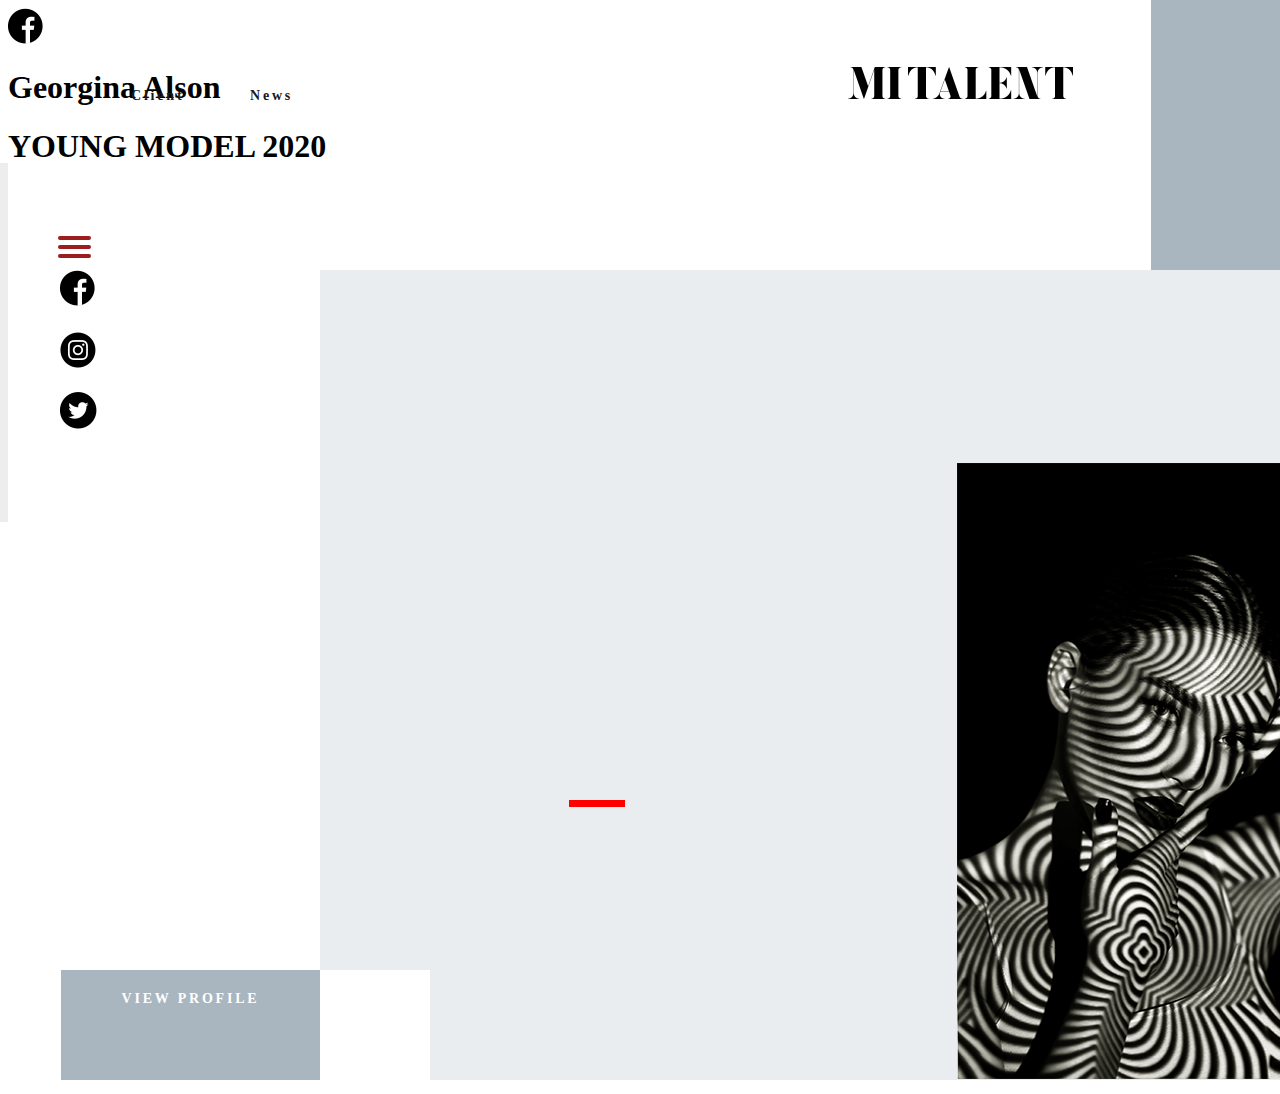
<file: index.html>
<!doctype html>
<html lang="pl">


<head>
  <meta charset="utf-8">
  <meta content='width=device-width, initial-scale=1' name='viewport' />
  <link rel="stylesheet" href="Invotech.css">
  <title>Georgina A.</title>
</head>

<body>

  <div class="bg">

    <div class="Clients-News">
      <p> Client </p>
    </div>

    <div class="Clients-News1">
      <p> News</p>
    </div>

    <div class="Rectangle-5-copy">
      <div class="VIEW-PROFILE">
        <p link href="https://fonts.googleapis.com/css2?family=Nunito+Sans:ital,wght@1,300&display=swap"
          rel="stylesheet"> VIEW PROFILE </p>
      </div>
    </div>

    <img class="kwadrat" src="kwadrat_1.png">

    <svg class="put-your-image-here"></svg>

    <svg class="line"></svg>

    <svg class="Rectangle-5"></svg>

    <object class="Logo" data="Logo.svg"></object>

    <object class="fb1" data="fb.svg"></object>

    <object class="insta" data="inst.svg"></object>

    <a href="https://github.com/LukaszSiadkowski">
      <img class="fb" src="fb.svg">
    </a>

    <object class="twitter" data="003-twitter.svg"></object>

    <img class="foto" src="modelka.png">

    <h1 class="Georgina-Alson">Georgina Alson</h1>

    <h1 class="young-model-2020">YOUNG MODEL 2020</h1>
    
    <nav role="navigation">
      <div id="menuToggle">

        <input type="checkbox" />
        <span></span>
        <span></span>
        <span></span>
        <ul id="menu">
          <a href="#">
            <li>Home</li>
          </a>
          <a href="#">
            <li>Info</li>
          </a>
          <a href="#">
            <li>Privacy Policy</li>
          </a>
          <a href="https://www.linkedin.com/in/%C5%82ukasz-siadkowski-001326162/">
            <li>Contact</li>
          </a>
        </ul>
      </div>
    </nav>
  </div>
  <main>
  </main>
</body>

</html>
</file>
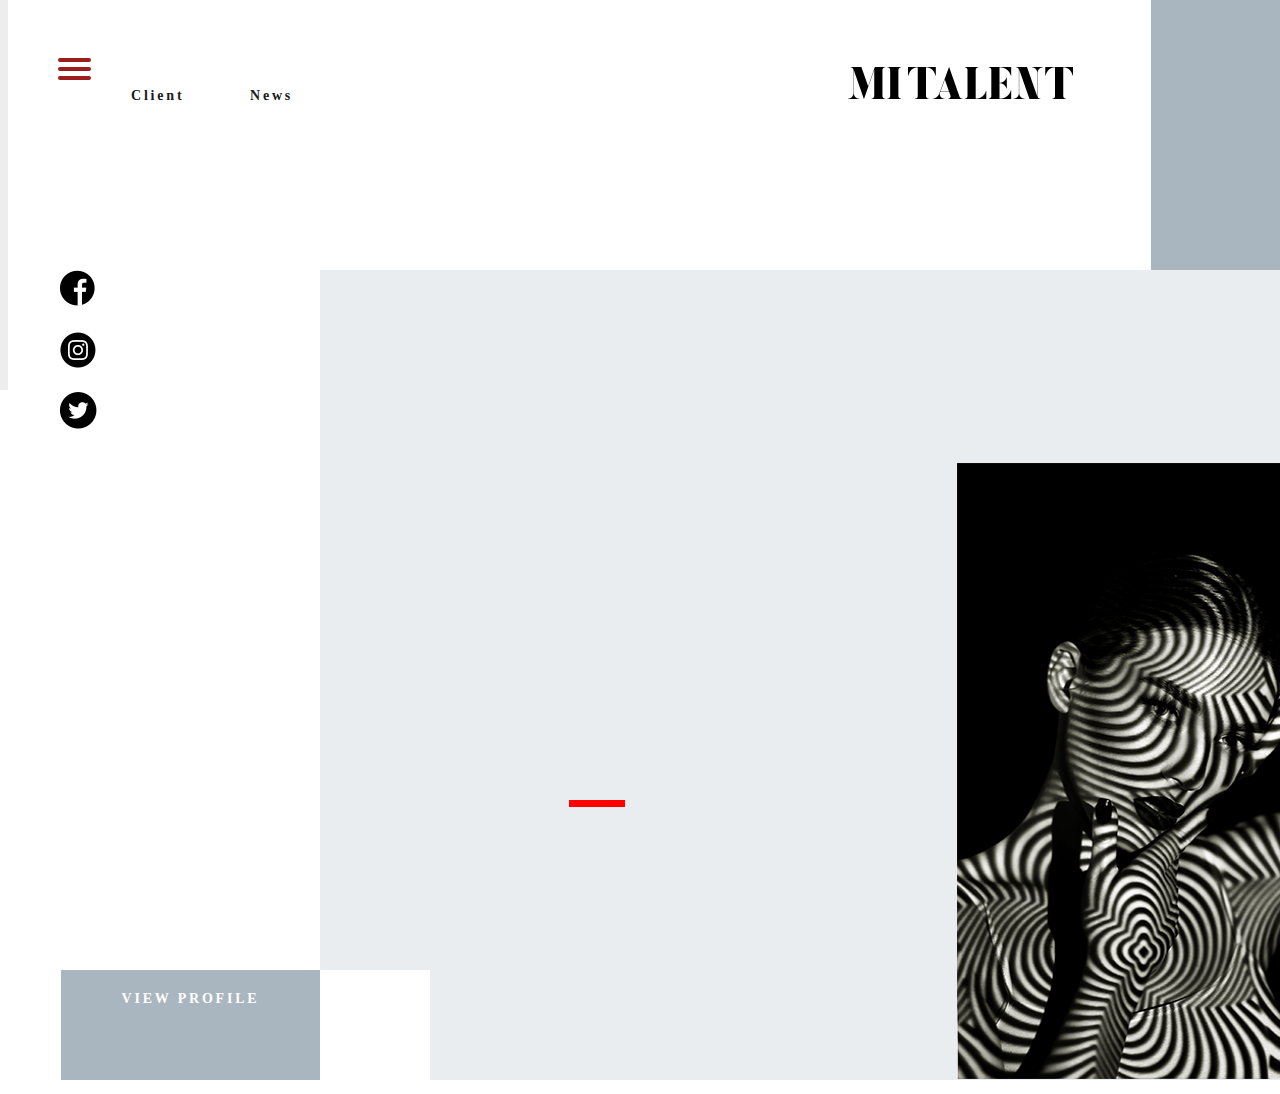
<file: Invotech.html>
<!doctype html>
<html lang="pl">

<head>
    <meta charset="utf-8">
    <link rel="stylesheet" href="Invotech.css">
    <title>Hello, Sass!</title>
</head>

<body>


    <div class="bg">
        <div class="Clients-News">
            <p> Client </p>
        </div>
        <div class="Clients-News1">
            <p> News</p>
        </div>

        <div class="Rectangle-5-copy">
            <div class="VIEW-PROFILE">
                <p link href="https://fonts.googleapis.com/css2?family=Nunito+Sans:ital,wght@1,300&display=swap"
                    rel="stylesheet"> VIEW PROFILE </p>
            </div>
        </div>


        <img class="kwadrat" src="kwadrat_1.png">
        <svg class="put-your-image-here"></svg>
        <svg class="line"></svg>
        <svg class="Rectangle-5"></svg>

        <object class="Logo" data="Logo.svg"></object>
        <object class="fb" data="fb.svg"></object>
        <object class="insta" data="002-instagram.svg"></object>
        <object class="twitter" data="003-twitter.svg"></object>
        <img class="foto" src="modelka.png">



<nav role="navigation">
    <div id="menuToggle">
      <input type="checkbox"/>
      <span></span>
      <span></span>
      <span></span>
      <ul id="menu">
        <a href="#"><li>Home</li></a>
        <a href="#"><li>About</li></a>
        <a href="#"><li>Info</li></a>
        <a href="#"><li>Contact</li></a>
        <a href="https://erikterwan.com/" target="_blank"><li>Show me more</li></a>
      </ul>
    </div>
  </nav>



        
  
        <!-- <canvas class="put-your-image-here"></canvas>
        <h1 class="put-your-image-here"> adawdwad</h1> -->
    <main>

    </main>

</body>

</html>
</file>
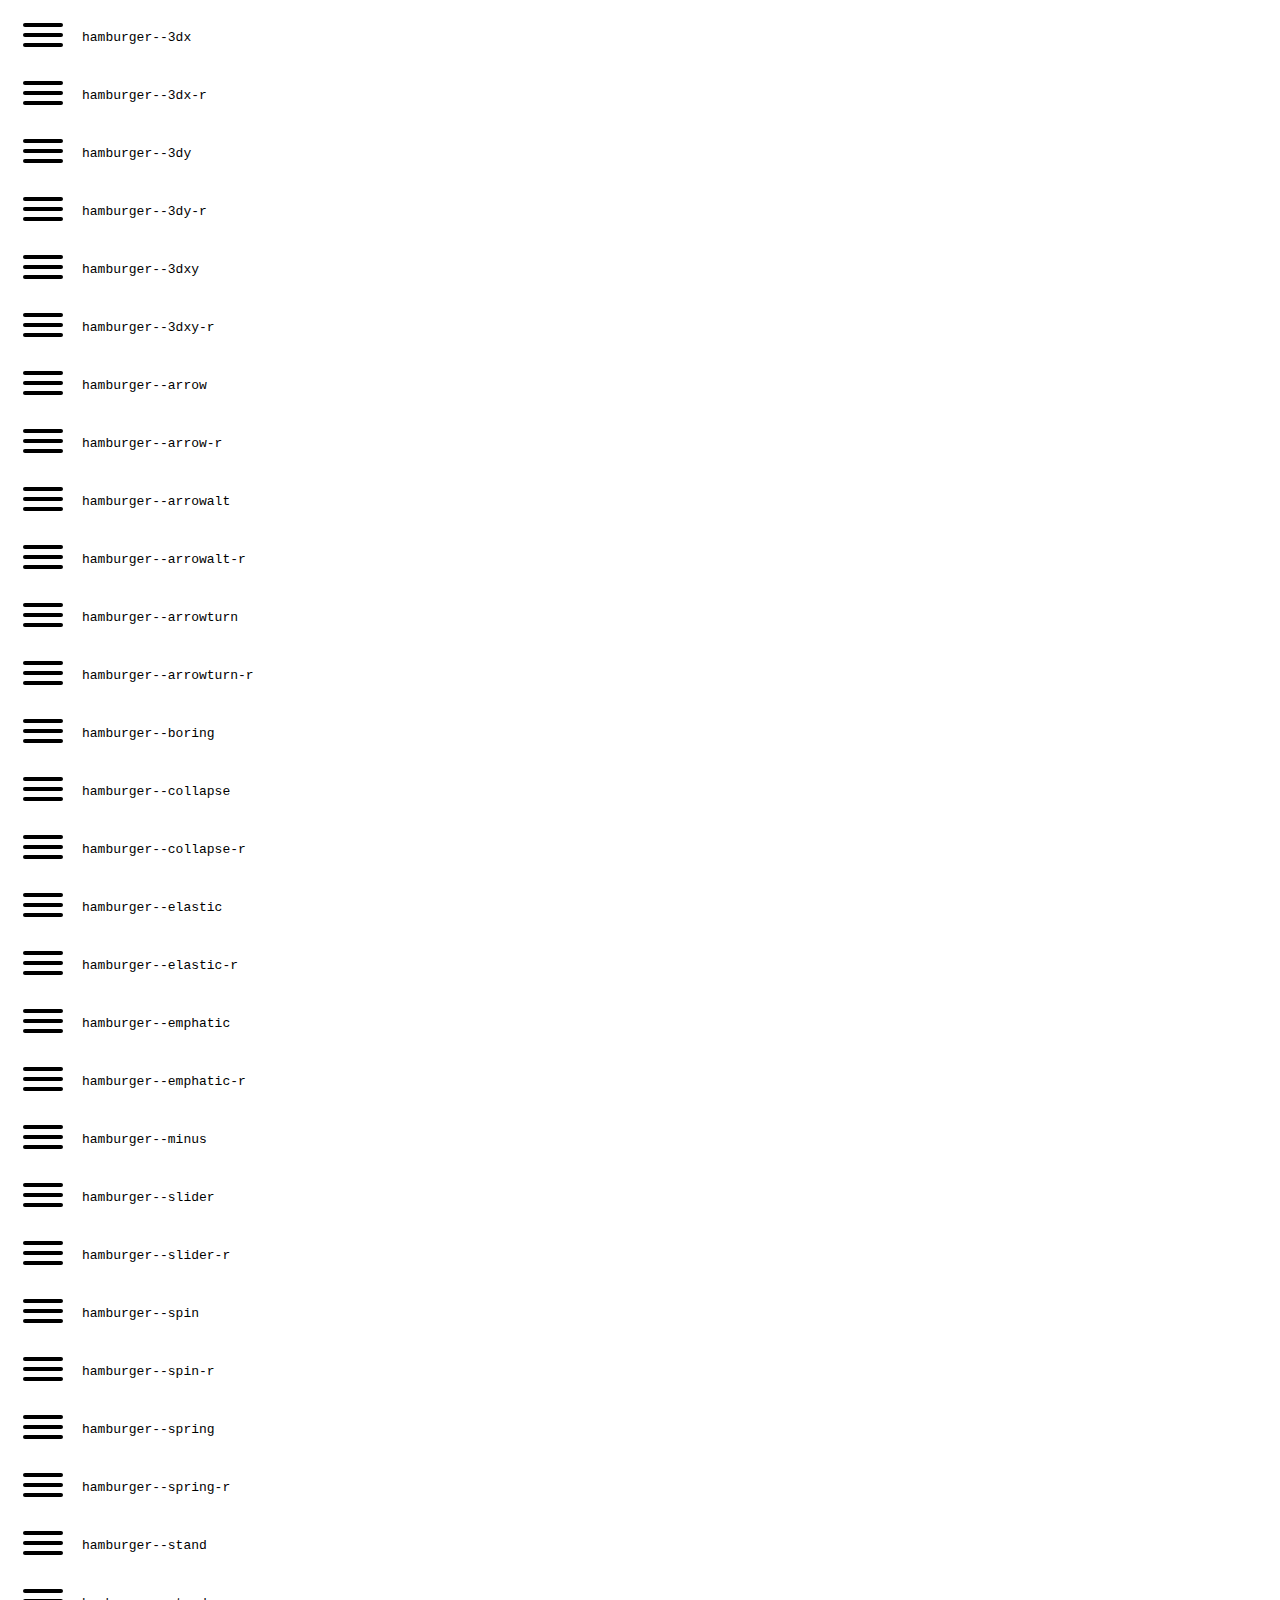
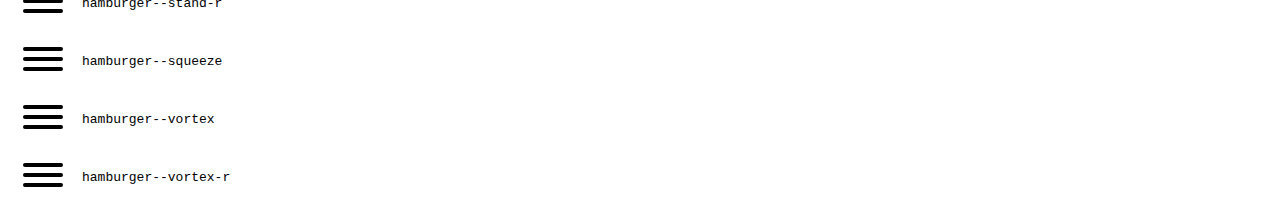
<file: hamburgers-master/dist/example.html>
<!DOCTYPE html>
<html lang="en">
<head>
  <meta charset="UTF-8">
  <title>Hamburgers by Jonathan Suh</title>
  <link rel="stylesheet" href="hamburgers.css">
  <style>
    code {
      display: inline-block;
    }

    code,
    .hamburger {
      vertical-align: middle;
    }
  </style>
</head>
<body>
  <div class="hamburger hamburger--3dx">
    <div class="hamburger-box">
      <div class="hamburger-inner"></div>
    </div>
  </div>
  <code>hamburger--3dx</code>

  <br>

  <div class="hamburger hamburger--3dx-r">
    <div class="hamburger-box">
      <div class="hamburger-inner"></div>
    </div>
  </div>
  <code>hamburger--3dx-r</code>

  <br>

  <div class="hamburger hamburger--3dy">
    <div class="hamburger-box">
      <div class="hamburger-inner"></div>
    </div>
  </div>
  <code>hamburger--3dy</code>

  <br>

  <div class="hamburger hamburger--3dy-r">
    <div class="hamburger-box">
      <div class="hamburger-inner"></div>
    </div>
  </div>
  <code>hamburger--3dy-r</code>

  <br>

  <div class="hamburger hamburger--3dxy">
    <div class="hamburger-box">
      <div class="hamburger-inner"></div>
    </div>
  </div>
  <code>hamburger--3dxy</code>

  <br>

  <div class="hamburger hamburger--3dxy-r">
    <div class="hamburger-box">
      <div class="hamburger-inner"></div>
    </div>
  </div>
  <code>hamburger--3dxy-r</code>

  <br>

  <div class="hamburger hamburger--arrow">
    <div class="hamburger-box">
      <div class="hamburger-inner"></div>
    </div>
  </div>
  <code>hamburger--arrow</code>

  <br>

  <div class="hamburger hamburger--arrow-r">
    <div class="hamburger-box">
      <div class="hamburger-inner"></div>
    </div>
  </div>
  <code>hamburger--arrow-r</code>

  <br>

  <div class="hamburger hamburger--arrowalt">
    <div class="hamburger-box">
      <div class="hamburger-inner"></div>
    </div>
  </div>
  <code>hamburger--arrowalt</code>

  <br>

  <div class="hamburger hamburger--arrowalt-r">
    <div class="hamburger-box">
      <div class="hamburger-inner"></div>
    </div>
  </div>
  <code>hamburger--arrowalt-r</code>

  <br>

  <div class="hamburger hamburger--arrowturn">
    <div class="hamburger-box">
      <div class="hamburger-inner"></div>
    </div>
  </div>
  <code>hamburger--arrowturn</code>

  <br>

  <div class="hamburger hamburger--arrowturn-r">
    <div class="hamburger-box">
      <div class="hamburger-inner"></div>
    </div>
  </div>
  <code>hamburger--arrowturn-r</code>

  <br>

  <div class="hamburger hamburger--boring">
    <div class="hamburger-box">
      <div class="hamburger-inner"></div>
    </div>
  </div>
  <code>hamburger--boring</code>

  <br>

  <div class="hamburger hamburger--collapse">
    <div class="hamburger-box">
      <div class="hamburger-inner"></div>
    </div>
  </div>
  <code>hamburger--collapse</code>

  <br>

  <div class="hamburger hamburger--collapse-r">
    <div class="hamburger-box">
      <div class="hamburger-inner"></div>
    </div>
  </div>
  <code>hamburger--collapse-r</code>

  <br>

  <div class="hamburger hamburger--elastic">
    <div class="hamburger-box">
      <div class="hamburger-inner"></div>
    </div>
  </div>
  <code>hamburger--elastic</code>

  <br>

  <div class="hamburger hamburger--elastic-r">
    <div class="hamburger-box">
      <div class="hamburger-inner"></div>
    </div>
  </div>
  <code>hamburger--elastic-r</code>

  <br>

  <div class="hamburger hamburger--emphatic">
    <div class="hamburger-box">
      <div class="hamburger-inner"></div>
    </div>
  </div>
  <code>hamburger--emphatic</code>

  <br>

  <div class="hamburger hamburger--emphatic-r">
    <div class="hamburger-box">
      <div class="hamburger-inner"></div>
    </div>
  </div>
  <code>hamburger--emphatic-r</code>

  <br>

  <div class="hamburger hamburger--minus">
    <div class="hamburger-box">
      <div class="hamburger-inner"></div>
    </div>
  </div>
  <code>hamburger--minus</code>

  <br>

  <div class="hamburger hamburger--slider">
    <div class="hamburger-box">
      <div class="hamburger-inner"></div>
    </div>
  </div>
  <code>hamburger--slider</code>

  <br>

  <div class="hamburger hamburger--slider-r">
    <div class="hamburger-box">
      <div class="hamburger-inner"></div>
    </div>
  </div>
  <code>hamburger--slider-r</code>

  <br>

  <div class="hamburger hamburger--spin">
    <div class="hamburger-box">
      <div class="hamburger-inner"></div>
    </div>
  </div>
  <code>hamburger--spin</code>

  <br>

  <div class="hamburger hamburger--spin-r">
    <div class="hamburger-box">
      <div class="hamburger-inner"></div>
    </div>
  </div>
  <code>hamburger--spin-r</code>

  <br>

  <div class="hamburger hamburger--spring">
    <div class="hamburger-box">
      <div class="hamburger-inner"></div>
    </div>
  </div>
  <code>hamburger--spring</code>

  <br>

  <div class="hamburger hamburger--spring-r">
    <div class="hamburger-box">
      <div class="hamburger-inner"></div>
    </div>
  </div>
  <code>hamburger--spring-r</code>

  <br>

  <div class="hamburger hamburger--stand">
    <div class="hamburger-box">
      <div class="hamburger-inner"></div>
    </div>
  </div>
  <code>hamburger--stand</code>

  <br>

  <div class="hamburger hamburger--stand-r">
    <div class="hamburger-box">
      <div class="hamburger-inner"></div>
    </div>
  </div>
  <code>hamburger--stand-r</code>

  <br>

  <div class="hamburger hamburger--squeeze">
    <div class="hamburger-box">
      <div class="hamburger-inner"></div>
    </div>
  </div>
  <code>hamburger--squeeze</code>

  <br>

  <div class="hamburger hamburger--vortex">
    <div class="hamburger-box">
      <div class="hamburger-inner"></div>
    </div>
  </div>
  <code>hamburger--vortex</code>

  <br>

  <div class="hamburger hamburger--vortex-r">
    <div class="hamburger-box">
      <div class="hamburger-inner"></div>
    </div>
  </div>
  <code>hamburger--vortex-r</code>

  <script>
  /**
   * forEach implementation for Objects/NodeLists/Arrays, automatic type loops and context options
   *
   * @private
   * @author Todd Motto
   * @link https://github.com/toddmotto/foreach
   * @param {Array|Object|NodeList} collection - Collection of items to iterate, could be an Array, Object or NodeList
   * @callback requestCallback      callback   - Callback function for each iteration.
   * @param {Array|Object|NodeList} scope=null - Object/NodeList/Array that forEach is iterating over, to use as the this value when executing callback.
   * @returns {}
   */
    var forEach=function(t,o,r){if("[object Object]"===Object.prototype.toString.call(t))for(var c in t)Object.prototype.hasOwnProperty.call(t,c)&&o.call(r,t[c],c,t);else for(var e=0,l=t.length;l>e;e++)o.call(r,t[e],e,t)};

    var hamburgers = document.querySelectorAll(".hamburger");
    if (hamburgers.length > 0) {
      forEach(hamburgers, function(hamburger) {
        hamburger.addEventListener("click", function() {
          this.classList.toggle("is-active");
        }, false);
      });
    }
  </script>
</body>
</html>
</file>
<file: Invotech.css>
.bg {
  width: 479px;
  height: 359px;
  background-color: var(--white);
}

.Clients-News {
  text-align: center;
  width: 182px;
  height: 11px;
  font-family: 'Nunito Sans';
  font-size: 14px;
  font-weight: 800;
  font-stretch: normal;
  font-style: normal;
  line-height: 2.14;
  letter-spacing: 2.8px;
  text-align: left;
  color: #1a1a1d;
  position: absolute;
  left: 131px;
  top: 67px;
}

.Clients-News1 {
  width: 182px;
  height: 11px;
  font-family: 'Nunito Sans';
  font-size: 14px;
  font-weight: 800;
  font-stretch: normal;
  font-style: normal;
  line-height: 2.14;
  letter-spacing: 2.8px;
  text-align: left;
  color: #1a1a1d;
  position: absolute;
  left: 250px;
  top: 67px;
}

.Rectangle-5-copy {
  width: 259px;
  height: 110px;
  background-color: #a9b6bf;
  position: absolute;
  left: 61px;
  top: 970px;
}

.VIEW-PROFILE {
  width: 259px;
  height: 110px;
  font-family: 'Nunito Sans';
  font-size: 14px;
  font-weight: 800;
  font-stretch: normal;
  font-style: normal;
  line-height: 2.14;
  letter-spacing: 2.8px;
  text-align: center;
  color: white;
  vertical-align: middle;
}

.kwadrat {
  position: absolute;
  left: 1151px;
  top: 0px;
}

.put-your-image-here {
  width: 1121px;
  height: 810px;
  background-color: #eaedef;
  position: absolute;
  left: 320px;
  top: 270px;
}

.line {
  width: 56px;
  height: 7px;
  background-color: red;
  position: absolute;
  left: 569px;
  top: 800px;
}

.Rectangle-5 {
  width: 110px;
  height: 110px;
  background-color: white;
  position: absolute;
  left: 320px;
  top: 970px;
}

.Logo {
  width: 225px;
  height: 32px;
  position: absolute;
  left: 848px;
  top: 67px;
}

.fb {
  position: absolute;
  left: 60px;
  top: 270px;
}

.insta {
  position: absolute;
  left: 60px;
  top: 332px;
}

.twitter {
  position: absolute;
  left: 60px;
  top: 392px;
}

.foto {
  width: 484px;
  height: 616px;
  position: absolute;
  left: 957px;
  top: 463px;
}

#menuToggle {
  display: block;
  position: relative;
  top: 50px;
  left: 50px;
  z-index: 1;
  -webkit-user-select: none;
  user-select: none;
}

#menuToggle a {
  text-decoration: none;
  color: #232323;
  transition: color 0.3s ease;
}

#menuToggle a:hover {
  color: tomato;
}

#menuToggle input {
  display: block;
  width: 40px;
  height: 32px;
  position: absolute;
  top: -7px;
  left: -5px;
  cursor: pointer;
  opacity: 0;
  /* hide this */
  z-index: 2;
  /* and place it over the hamburger */
  -webkit-touch-callout: none;
}

/*
 * Just a quick hamburger
 */
#menuToggle span {
  display: block;
  width: 33px;
  height: 4px;
  margin-bottom: 5px;
  position: relative;
  background: #9b1d1d;
  border-radius: 3px;
  z-index: 1;
  transform-origin: 4px 0px;
  transition: transform 0.5s cubic-bezier(0.77, 0.2, 0.05, 1), background 0.5s cubic-bezier(0.77, 0.2, 0.05, 1), opacity 0.55s ease;
}

#menuToggle span:first-child {
  transform-origin: 0% 0%;
}

#menuToggle span:nth-last-child(2) {
  transform-origin: 0% 100%;
}

/* 
 * Transform all the slices of hamburger
 * into a crossmark.
 */
#menuToggle input:checked ~ span {
  opacity: 1;
  transform: rotate(45deg) translate(-2px, -1px);
  background: #232323;
}

/*
 * But let's hide the middle one.
 */
#menuToggle input:checked ~ span:nth-last-child(3) {
  opacity: 0;
  transform: rotate(0deg) scale(0.2, 0.2);
}

/*
 * Ohyeah and the last one should go the other direction
 */
#menuToggle input:checked ~ span:nth-last-child(2) {
  transform: rotate(-45deg) translate(0, -1px);
}

/*
 * Make this absolute positioned
 * at the top left of the screen
 */
#menu {
  position: absolute;
  width: 300px;
  margin: -100px 0 0 -50px;
  padding: 50px;
  padding-top: 125px;
  background: #ededed;
  list-style-type: none;
  -webkit-font-smoothing: antialiased;
  /* to stop flickering of text in safari */
  transform-origin: 0% 0%;
  transform: translate(-100%, 0);
  transition: transform 0.5s cubic-bezier(0.77, 0.2, 0.05, 1);
}

#menu li {
  padding: 10px 0;
  font-size: 22px;
}

/*
 * And let's slide it in from the left
 */
#menuToggle input:checked ~ ul {
  transform: none;
}
</file>
<file: hamburgers-master/dist/hamburgers.css>
/*!
 * Hamburgers
 * @description Tasty CSS-animated hamburgers
 * @author Jonathan Suh @jonsuh
 * @site https://jonsuh.com/hamburgers
 * @link https://github.com/jonsuh/hamburgers
 */
.hamburger {
  padding: 15px 15px;
  display: inline-block;
  cursor: pointer;
  transition-property: opacity, filter;
  transition-duration: 0.15s;
  transition-timing-function: linear;
  font: inherit;
  color: inherit;
  text-transform: none;
  background-color: transparent;
  border: 0;
  margin: 0;
  overflow: visible; }
  .hamburger:hover {
    opacity: 0.7; }
  .hamburger.is-active:hover {
    opacity: 0.7; }
  .hamburger.is-active .hamburger-inner,
  .hamburger.is-active .hamburger-inner::before,
  .hamburger.is-active .hamburger-inner::after {
    background-color: #000; }

.hamburger-box {
  width: 40px;
  height: 24px;
  display: inline-block;
  position: relative; }

.hamburger-inner {
  display: block;
  top: 50%;
  margin-top: -2px; }
  .hamburger-inner, .hamburger-inner::before, .hamburger-inner::after {
    width: 40px;
    height: 4px;
    background-color: #000;
    border-radius: 4px;
    position: absolute;
    transition-property: transform;
    transition-duration: 0.15s;
    transition-timing-function: ease; }
  .hamburger-inner::before, .hamburger-inner::after {
    content: "";
    display: block; }
  .hamburger-inner::before {
    top: -10px; }
  .hamburger-inner::after {
    bottom: -10px; }

/*
   * 3DX
   */
.hamburger--3dx .hamburger-box {
  perspective: 80px; }

.hamburger--3dx .hamburger-inner {
  transition: transform 0.15s cubic-bezier(0.645, 0.045, 0.355, 1), background-color 0s 0.1s cubic-bezier(0.645, 0.045, 0.355, 1); }
  .hamburger--3dx .hamburger-inner::before, .hamburger--3dx .hamburger-inner::after {
    transition: transform 0s 0.1s cubic-bezier(0.645, 0.045, 0.355, 1); }

.hamburger--3dx.is-active .hamburger-inner {
  background-color: transparent !important;
  transform: rotateY(180deg); }
  .hamburger--3dx.is-active .hamburger-inner::before {
    transform: translate3d(0, 10px, 0) rotate(45deg); }
  .hamburger--3dx.is-active .hamburger-inner::after {
    transform: translate3d(0, -10px, 0) rotate(-45deg); }

/*
   * 3DX Reverse
   */
.hamburger--3dx-r .hamburger-box {
  perspective: 80px; }

.hamburger--3dx-r .hamburger-inner {
  transition: transform 0.15s cubic-bezier(0.645, 0.045, 0.355, 1), background-color 0s 0.1s cubic-bezier(0.645, 0.045, 0.355, 1); }
  .hamburger--3dx-r .hamburger-inner::before, .hamburger--3dx-r .hamburger-inner::after {
    transition: transform 0s 0.1s cubic-bezier(0.645, 0.045, 0.355, 1); }

.hamburger--3dx-r.is-active .hamburger-inner {
  background-color: transparent !important;
  transform: rotateY(-180deg); }
  .hamburger--3dx-r.is-active .hamburger-inner::before {
    transform: translate3d(0, 10px, 0) rotate(45deg); }
  .hamburger--3dx-r.is-active .hamburger-inner::after {
    transform: translate3d(0, -10px, 0) rotate(-45deg); }

/*
   * 3DY
   */
.hamburger--3dy .hamburger-box {
  perspective: 80px; }

.hamburger--3dy .hamburger-inner {
  transition: transform 0.15s cubic-bezier(0.645, 0.045, 0.355, 1), background-color 0s 0.1s cubic-bezier(0.645, 0.045, 0.355, 1); }
  .hamburger--3dy .hamburger-inner::before, .hamburger--3dy .hamburger-inner::after {
    transition: transform 0s 0.1s cubic-bezier(0.645, 0.045, 0.355, 1); }

.hamburger--3dy.is-active .hamburger-inner {
  background-color: transparent !important;
  transform: rotateX(-180deg); }
  .hamburger--3dy.is-active .hamburger-inner::before {
    transform: translate3d(0, 10px, 0) rotate(45deg); }
  .hamburger--3dy.is-active .hamburger-inner::after {
    transform: translate3d(0, -10px, 0) rotate(-45deg); }

/*
   * 3DY Reverse
   */
.hamburger--3dy-r .hamburger-box {
  perspective: 80px; }

.hamburger--3dy-r .hamburger-inner {
  transition: transform 0.15s cubic-bezier(0.645, 0.045, 0.355, 1), background-color 0s 0.1s cubic-bezier(0.645, 0.045, 0.355, 1); }
  .hamburger--3dy-r .hamburger-inner::before, .hamburger--3dy-r .hamburger-inner::after {
    transition: transform 0s 0.1s cubic-bezier(0.645, 0.045, 0.355, 1); }

.hamburger--3dy-r.is-active .hamburger-inner {
  background-color: transparent !important;
  transform: rotateX(180deg); }
  .hamburger--3dy-r.is-active .hamburger-inner::before {
    transform: translate3d(0, 10px, 0) rotate(45deg); }
  .hamburger--3dy-r.is-active .hamburger-inner::after {
    transform: translate3d(0, -10px, 0) rotate(-45deg); }

/*
   * 3DXY
   */
.hamburger--3dxy .hamburger-box {
  perspective: 80px; }

.hamburger--3dxy .hamburger-inner {
  transition: transform 0.15s cubic-bezier(0.645, 0.045, 0.355, 1), background-color 0s 0.1s cubic-bezier(0.645, 0.045, 0.355, 1); }
  .hamburger--3dxy .hamburger-inner::before, .hamburger--3dxy .hamburger-inner::after {
    transition: transform 0s 0.1s cubic-bezier(0.645, 0.045, 0.355, 1); }

.hamburger--3dxy.is-active .hamburger-inner {
  background-color: transparent !important;
  transform: rotateX(180deg) rotateY(180deg); }
  .hamburger--3dxy.is-active .hamburger-inner::before {
    transform: translate3d(0, 10px, 0) rotate(45deg); }
  .hamburger--3dxy.is-active .hamburger-inner::after {
    transform: translate3d(0, -10px, 0) rotate(-45deg); }

/*
   * 3DXY Reverse
   */
.hamburger--3dxy-r .hamburger-box {
  perspective: 80px; }

.hamburger--3dxy-r .hamburger-inner {
  transition: transform 0.15s cubic-bezier(0.645, 0.045, 0.355, 1), background-color 0s 0.1s cubic-bezier(0.645, 0.045, 0.355, 1); }
  .hamburger--3dxy-r .hamburger-inner::before, .hamburger--3dxy-r .hamburger-inner::after {
    transition: transform 0s 0.1s cubic-bezier(0.645, 0.045, 0.355, 1); }

.hamburger--3dxy-r.is-active .hamburger-inner {
  background-color: transparent !important;
  transform: rotateX(180deg) rotateY(180deg) rotateZ(-180deg); }
  .hamburger--3dxy-r.is-active .hamburger-inner::before {
    transform: translate3d(0, 10px, 0) rotate(45deg); }
  .hamburger--3dxy-r.is-active .hamburger-inner::after {
    transform: translate3d(0, -10px, 0) rotate(-45deg); }

/*
   * Arrow
   */
.hamburger--arrow.is-active .hamburger-inner::before {
  transform: translate3d(-8px, 0, 0) rotate(-45deg) scale(0.7, 1); }

.hamburger--arrow.is-active .hamburger-inner::after {
  transform: translate3d(-8px, 0, 0) rotate(45deg) scale(0.7, 1); }

/*
   * Arrow Right
   */
.hamburger--arrow-r.is-active .hamburger-inner::before {
  transform: translate3d(8px, 0, 0) rotate(45deg) scale(0.7, 1); }

.hamburger--arrow-r.is-active .hamburger-inner::after {
  transform: translate3d(8px, 0, 0) rotate(-45deg) scale(0.7, 1); }

/*
   * Arrow Alt
   */
.hamburger--arrowalt .hamburger-inner::before {
  transition: top 0.1s 0.1s ease, transform 0.1s cubic-bezier(0.165, 0.84, 0.44, 1); }

.hamburger--arrowalt .hamburger-inner::after {
  transition: bottom 0.1s 0.1s ease, transform 0.1s cubic-bezier(0.165, 0.84, 0.44, 1); }

.hamburger--arrowalt.is-active .hamburger-inner::before {
  top: 0;
  transform: translate3d(-8px, -10px, 0) rotate(-45deg) scale(0.7, 1);
  transition: top 0.1s ease, transform 0.1s 0.1s cubic-bezier(0.895, 0.03, 0.685, 0.22); }

.hamburger--arrowalt.is-active .hamburger-inner::after {
  bottom: 0;
  transform: translate3d(-8px, 10px, 0) rotate(45deg) scale(0.7, 1);
  transition: bottom 0.1s ease, transform 0.1s 0.1s cubic-bezier(0.895, 0.03, 0.685, 0.22); }

/*
   * Arrow Alt Right
   */
.hamburger--arrowalt-r .hamburger-inner::before {
  transition: top 0.1s 0.1s ease, transform 0.1s cubic-bezier(0.165, 0.84, 0.44, 1); }

.hamburger--arrowalt-r .hamburger-inner::after {
  transition: bottom 0.1s 0.1s ease, transform 0.1s cubic-bezier(0.165, 0.84, 0.44, 1); }

.hamburger--arrowalt-r.is-active .hamburger-inner::before {
  top: 0;
  transform: translate3d(8px, -10px, 0) rotate(45deg) scale(0.7, 1);
  transition: top 0.1s ease, transform 0.1s 0.1s cubic-bezier(0.895, 0.03, 0.685, 0.22); }

.hamburger--arrowalt-r.is-active .hamburger-inner::after {
  bottom: 0;
  transform: translate3d(8px, 10px, 0) rotate(-45deg) scale(0.7, 1);
  transition: bottom 0.1s ease, transform 0.1s 0.1s cubic-bezier(0.895, 0.03, 0.685, 0.22); }

/*
   * Arrow Turn
   */
.hamburger--arrowturn.is-active .hamburger-inner {
  transform: rotate(-180deg); }
  .hamburger--arrowturn.is-active .hamburger-inner::before {
    transform: translate3d(8px, 0, 0) rotate(45deg) scale(0.7, 1); }
  .hamburger--arrowturn.is-active .hamburger-inner::after {
    transform: translate3d(8px, 0, 0) rotate(-45deg) scale(0.7, 1); }

/*
   * Arrow Turn Right
   */
.hamburger--arrowturn-r.is-active .hamburger-inner {
  transform: rotate(-180deg); }
  .hamburger--arrowturn-r.is-active .hamburger-inner::before {
    transform: translate3d(-8px, 0, 0) rotate(-45deg) scale(0.7, 1); }
  .hamburger--arrowturn-r.is-active .hamburger-inner::after {
    transform: translate3d(-8px, 0, 0) rotate(45deg) scale(0.7, 1); }

/*
   * Boring
   */
.hamburger--boring .hamburger-inner, .hamburger--boring .hamburger-inner::before, .hamburger--boring .hamburger-inner::after {
  transition-property: none; }

.hamburger--boring.is-active .hamburger-inner {
  transform: rotate(45deg); }
  .hamburger--boring.is-active .hamburger-inner::before {
    top: 0;
    opacity: 0; }
  .hamburger--boring.is-active .hamburger-inner::after {
    bottom: 0;
    transform: rotate(-90deg); }

/*
   * Collapse
   */
.hamburger--collapse .hamburger-inner {
  top: auto;
  bottom: 0;
  transition-duration: 0.13s;
  transition-delay: 0.13s;
  transition-timing-function: cubic-bezier(0.55, 0.055, 0.675, 0.19); }
  .hamburger--collapse .hamburger-inner::after {
    top: -20px;
    transition: top 0.2s 0.2s cubic-bezier(0.33333, 0.66667, 0.66667, 1), opacity 0.1s linear; }
  .hamburger--collapse .hamburger-inner::before {
    transition: top 0.12s 0.2s cubic-bezier(0.33333, 0.66667, 0.66667, 1), transform 0.13s cubic-bezier(0.55, 0.055, 0.675, 0.19); }

.hamburger--collapse.is-active .hamburger-inner {
  transform: translate3d(0, -10px, 0) rotate(-45deg);
  transition-delay: 0.22s;
  transition-timing-function: cubic-bezier(0.215, 0.61, 0.355, 1); }
  .hamburger--collapse.is-active .hamburger-inner::after {
    top: 0;
    opacity: 0;
    transition: top 0.2s cubic-bezier(0.33333, 0, 0.66667, 0.33333), opacity 0.1s 0.22s linear; }
  .hamburger--collapse.is-active .hamburger-inner::before {
    top: 0;
    transform: rotate(-90deg);
    transition: top 0.1s 0.16s cubic-bezier(0.33333, 0, 0.66667, 0.33333), transform 0.13s 0.25s cubic-bezier(0.215, 0.61, 0.355, 1); }

/*
   * Collapse Reverse
   */
.hamburger--collapse-r .hamburger-inner {
  top: auto;
  bottom: 0;
  transition-duration: 0.13s;
  transition-delay: 0.13s;
  transition-timing-function: cubic-bezier(0.55, 0.055, 0.675, 0.19); }
  .hamburger--collapse-r .hamburger-inner::after {
    top: -20px;
    transition: top 0.2s 0.2s cubic-bezier(0.33333, 0.66667, 0.66667, 1), opacity 0.1s linear; }
  .hamburger--collapse-r .hamburger-inner::before {
    transition: top 0.12s 0.2s cubic-bezier(0.33333, 0.66667, 0.66667, 1), transform 0.13s cubic-bezier(0.55, 0.055, 0.675, 0.19); }

.hamburger--collapse-r.is-active .hamburger-inner {
  transform: translate3d(0, -10px, 0) rotate(45deg);
  transition-delay: 0.22s;
  transition-timing-function: cubic-bezier(0.215, 0.61, 0.355, 1); }
  .hamburger--collapse-r.is-active .hamburger-inner::after {
    top: 0;
    opacity: 0;
    transition: top 0.2s cubic-bezier(0.33333, 0, 0.66667, 0.33333), opacity 0.1s 0.22s linear; }
  .hamburger--collapse-r.is-active .hamburger-inner::before {
    top: 0;
    transform: rotate(90deg);
    transition: top 0.1s 0.16s cubic-bezier(0.33333, 0, 0.66667, 0.33333), transform 0.13s 0.25s cubic-bezier(0.215, 0.61, 0.355, 1); }

/*
   * Elastic
   */
.hamburger--elastic .hamburger-inner {
  top: 2px;
  transition-duration: 0.275s;
  transition-timing-function: cubic-bezier(0.68, -0.55, 0.265, 1.55); }
  .hamburger--elastic .hamburger-inner::before {
    top: 10px;
    transition: opacity 0.125s 0.275s ease; }
  .hamburger--elastic .hamburger-inner::after {
    top: 20px;
    transition: transform 0.275s cubic-bezier(0.68, -0.55, 0.265, 1.55); }

.hamburger--elastic.is-active .hamburger-inner {
  transform: translate3d(0, 10px, 0) rotate(135deg);
  transition-delay: 0.075s; }
  .hamburger--elastic.is-active .hamburger-inner::before {
    transition-delay: 0s;
    opacity: 0; }
  .hamburger--elastic.is-active .hamburger-inner::after {
    transform: translate3d(0, -20px, 0) rotate(-270deg);
    transition-delay: 0.075s; }

/*
   * Elastic Reverse
   */
.hamburger--elastic-r .hamburger-inner {
  top: 2px;
  transition-duration: 0.275s;
  transition-timing-function: cubic-bezier(0.68, -0.55, 0.265, 1.55); }
  .hamburger--elastic-r .hamburger-inner::before {
    top: 10px;
    transition: opacity 0.125s 0.275s ease; }
  .hamburger--elastic-r .hamburger-inner::after {
    top: 20px;
    transition: transform 0.275s cubic-bezier(0.68, -0.55, 0.265, 1.55); }

.hamburger--elastic-r.is-active .hamburger-inner {
  transform: translate3d(0, 10px, 0) rotate(-135deg);
  transition-delay: 0.075s; }
  .hamburger--elastic-r.is-active .hamburger-inner::before {
    transition-delay: 0s;
    opacity: 0; }
  .hamburger--elastic-r.is-active .hamburger-inner::after {
    transform: translate3d(0, -20px, 0) rotate(270deg);
    transition-delay: 0.075s; }

/*
   * Emphatic
   */
.hamburger--emphatic {
  overflow: hidden; }
  .hamburger--emphatic .hamburger-inner {
    transition: background-color 0.125s 0.175s ease-in; }
    .hamburger--emphatic .hamburger-inner::before {
      left: 0;
      transition: transform 0.125s cubic-bezier(0.6, 0.04, 0.98, 0.335), top 0.05s 0.125s linear, left 0.125s 0.175s ease-in; }
    .hamburger--emphatic .hamburger-inner::after {
      top: 10px;
      right: 0;
      transition: transform 0.125s cubic-bezier(0.6, 0.04, 0.98, 0.335), top 0.05s 0.125s linear, right 0.125s 0.175s ease-in; }
  .hamburger--emphatic.is-active .hamburger-inner {
    transition-delay: 0s;
    transition-timing-function: ease-out;
    background-color: transparent !important; }
    .hamburger--emphatic.is-active .hamburger-inner::before {
      left: -80px;
      top: -80px;
      transform: translate3d(80px, 80px, 0) rotate(45deg);
      transition: left 0.125s ease-out, top 0.05s 0.125s linear, transform 0.125s 0.175s cubic-bezier(0.075, 0.82, 0.165, 1); }
    .hamburger--emphatic.is-active .hamburger-inner::after {
      right: -80px;
      top: -80px;
      transform: translate3d(-80px, 80px, 0) rotate(-45deg);
      transition: right 0.125s ease-out, top 0.05s 0.125s linear, transform 0.125s 0.175s cubic-bezier(0.075, 0.82, 0.165, 1); }

/*
   * Emphatic Reverse
   */
.hamburger--emphatic-r {
  overflow: hidden; }
  .hamburger--emphatic-r .hamburger-inner {
    transition: background-color 0.125s 0.175s ease-in; }
    .hamburger--emphatic-r .hamburger-inner::before {
      left: 0;
      transition: transform 0.125s cubic-bezier(0.6, 0.04, 0.98, 0.335), top 0.05s 0.125s linear, left 0.125s 0.175s ease-in; }
    .hamburger--emphatic-r .hamburger-inner::after {
      top: 10px;
      right: 0;
      transition: transform 0.125s cubic-bezier(0.6, 0.04, 0.98, 0.335), top 0.05s 0.125s linear, right 0.125s 0.175s ease-in; }
  .hamburger--emphatic-r.is-active .hamburger-inner {
    transition-delay: 0s;
    transition-timing-function: ease-out;
    background-color: transparent !important; }
    .hamburger--emphatic-r.is-active .hamburger-inner::before {
      left: -80px;
      top: 80px;
      transform: translate3d(80px, -80px, 0) rotate(-45deg);
      transition: left 0.125s ease-out, top 0.05s 0.125s linear, transform 0.125s 0.175s cubic-bezier(0.075, 0.82, 0.165, 1); }
    .hamburger--emphatic-r.is-active .hamburger-inner::after {
      right: -80px;
      top: 80px;
      transform: translate3d(-80px, -80px, 0) rotate(45deg);
      transition: right 0.125s ease-out, top 0.05s 0.125s linear, transform 0.125s 0.175s cubic-bezier(0.075, 0.82, 0.165, 1); }

/*
   * Minus
   */
.hamburger--minus .hamburger-inner::before, .hamburger--minus .hamburger-inner::after {
  transition: bottom 0.08s 0s ease-out, top 0.08s 0s ease-out, opacity 0s linear; }

.hamburger--minus.is-active .hamburger-inner::before, .hamburger--minus.is-active .hamburger-inner::after {
  opacity: 0;
  transition: bottom 0.08s ease-out, top 0.08s ease-out, opacity 0s 0.08s linear; }

.hamburger--minus.is-active .hamburger-inner::before {
  top: 0; }

.hamburger--minus.is-active .hamburger-inner::after {
  bottom: 0; }

/*
   * Slider
   */
.hamburger--slider .hamburger-inner {
  top: 2px; }
  .hamburger--slider .hamburger-inner::before {
    top: 10px;
    transition-property: transform, opacity;
    transition-timing-function: ease;
    transition-duration: 0.15s; }
  .hamburger--slider .hamburger-inner::after {
    top: 20px; }

.hamburger--slider.is-active .hamburger-inner {
  transform: translate3d(0, 10px, 0) rotate(45deg); }
  .hamburger--slider.is-active .hamburger-inner::before {
    transform: rotate(-45deg) translate3d(-5.71429px, -6px, 0);
    opacity: 0; }
  .hamburger--slider.is-active .hamburger-inner::after {
    transform: translate3d(0, -20px, 0) rotate(-90deg); }

/*
   * Slider Reverse
   */
.hamburger--slider-r .hamburger-inner {
  top: 2px; }
  .hamburger--slider-r .hamburger-inner::before {
    top: 10px;
    transition-property: transform, opacity;
    transition-timing-function: ease;
    transition-duration: 0.15s; }
  .hamburger--slider-r .hamburger-inner::after {
    top: 20px; }

.hamburger--slider-r.is-active .hamburger-inner {
  transform: translate3d(0, 10px, 0) rotate(-45deg); }
  .hamburger--slider-r.is-active .hamburger-inner::before {
    transform: rotate(45deg) translate3d(5.71429px, -6px, 0);
    opacity: 0; }
  .hamburger--slider-r.is-active .hamburger-inner::after {
    transform: translate3d(0, -20px, 0) rotate(90deg); }

/*
   * Spin
   */
.hamburger--spin .hamburger-inner {
  transition-duration: 0.22s;
  transition-timing-function: cubic-bezier(0.55, 0.055, 0.675, 0.19); }
  .hamburger--spin .hamburger-inner::before {
    transition: top 0.1s 0.25s ease-in, opacity 0.1s ease-in; }
  .hamburger--spin .hamburger-inner::after {
    transition: bottom 0.1s 0.25s ease-in, transform 0.22s cubic-bezier(0.55, 0.055, 0.675, 0.19); }

.hamburger--spin.is-active .hamburger-inner {
  transform: rotate(225deg);
  transition-delay: 0.12s;
  transition-timing-function: cubic-bezier(0.215, 0.61, 0.355, 1); }
  .hamburger--spin.is-active .hamburger-inner::before {
    top: 0;
    opacity: 0;
    transition: top 0.1s ease-out, opacity 0.1s 0.12s ease-out; }
  .hamburger--spin.is-active .hamburger-inner::after {
    bottom: 0;
    transform: rotate(-90deg);
    transition: bottom 0.1s ease-out, transform 0.22s 0.12s cubic-bezier(0.215, 0.61, 0.355, 1); }

/*
   * Spin Reverse
   */
.hamburger--spin-r .hamburger-inner {
  transition-duration: 0.22s;
  transition-timing-function: cubic-bezier(0.55, 0.055, 0.675, 0.19); }
  .hamburger--spin-r .hamburger-inner::before {
    transition: top 0.1s 0.25s ease-in, opacity 0.1s ease-in; }
  .hamburger--spin-r .hamburger-inner::after {
    transition: bottom 0.1s 0.25s ease-in, transform 0.22s cubic-bezier(0.55, 0.055, 0.675, 0.19); }

.hamburger--spin-r.is-active .hamburger-inner {
  transform: rotate(-225deg);
  transition-delay: 0.12s;
  transition-timing-function: cubic-bezier(0.215, 0.61, 0.355, 1); }
  .hamburger--spin-r.is-active .hamburger-inner::before {
    top: 0;
    opacity: 0;
    transition: top 0.1s ease-out, opacity 0.1s 0.12s ease-out; }
  .hamburger--spin-r.is-active .hamburger-inner::after {
    bottom: 0;
    transform: rotate(90deg);
    transition: bottom 0.1s ease-out, transform 0.22s 0.12s cubic-bezier(0.215, 0.61, 0.355, 1); }

/*
   * Spring
   */
.hamburger--spring .hamburger-inner {
  top: 2px;
  transition: background-color 0s 0.13s linear; }
  .hamburger--spring .hamburger-inner::before {
    top: 10px;
    transition: top 0.1s 0.2s cubic-bezier(0.33333, 0.66667, 0.66667, 1), transform 0.13s cubic-bezier(0.55, 0.055, 0.675, 0.19); }
  .hamburger--spring .hamburger-inner::after {
    top: 20px;
    transition: top 0.2s 0.2s cubic-bezier(0.33333, 0.66667, 0.66667, 1), transform 0.13s cubic-bezier(0.55, 0.055, 0.675, 0.19); }

.hamburger--spring.is-active .hamburger-inner {
  transition-delay: 0.22s;
  background-color: transparent !important; }
  .hamburger--spring.is-active .hamburger-inner::before {
    top: 0;
    transition: top 0.1s 0.15s cubic-bezier(0.33333, 0, 0.66667, 0.33333), transform 0.13s 0.22s cubic-bezier(0.215, 0.61, 0.355, 1);
    transform: translate3d(0, 10px, 0) rotate(45deg); }
  .hamburger--spring.is-active .hamburger-inner::after {
    top: 0;
    transition: top 0.2s cubic-bezier(0.33333, 0, 0.66667, 0.33333), transform 0.13s 0.22s cubic-bezier(0.215, 0.61, 0.355, 1);
    transform: translate3d(0, 10px, 0) rotate(-45deg); }

/*
   * Spring Reverse
   */
.hamburger--spring-r .hamburger-inner {
  top: auto;
  bottom: 0;
  transition-duration: 0.13s;
  transition-delay: 0s;
  transition-timing-function: cubic-bezier(0.55, 0.055, 0.675, 0.19); }
  .hamburger--spring-r .hamburger-inner::after {
    top: -20px;
    transition: top 0.2s 0.2s cubic-bezier(0.33333, 0.66667, 0.66667, 1), opacity 0s linear; }
  .hamburger--spring-r .hamburger-inner::before {
    transition: top 0.1s 0.2s cubic-bezier(0.33333, 0.66667, 0.66667, 1), transform 0.13s cubic-bezier(0.55, 0.055, 0.675, 0.19); }

.hamburger--spring-r.is-active .hamburger-inner {
  transform: translate3d(0, -10px, 0) rotate(-45deg);
  transition-delay: 0.22s;
  transition-timing-function: cubic-bezier(0.215, 0.61, 0.355, 1); }
  .hamburger--spring-r.is-active .hamburger-inner::after {
    top: 0;
    opacity: 0;
    transition: top 0.2s cubic-bezier(0.33333, 0, 0.66667, 0.33333), opacity 0s 0.22s linear; }
  .hamburger--spring-r.is-active .hamburger-inner::before {
    top: 0;
    transform: rotate(90deg);
    transition: top 0.1s 0.15s cubic-bezier(0.33333, 0, 0.66667, 0.33333), transform 0.13s 0.22s cubic-bezier(0.215, 0.61, 0.355, 1); }

/*
   * Stand
   */
.hamburger--stand .hamburger-inner {
  transition: transform 0.075s 0.15s cubic-bezier(0.55, 0.055, 0.675, 0.19), background-color 0s 0.075s linear; }
  .hamburger--stand .hamburger-inner::before {
    transition: top 0.075s 0.075s ease-in, transform 0.075s 0s cubic-bezier(0.55, 0.055, 0.675, 0.19); }
  .hamburger--stand .hamburger-inner::after {
    transition: bottom 0.075s 0.075s ease-in, transform 0.075s 0s cubic-bezier(0.55, 0.055, 0.675, 0.19); }

.hamburger--stand.is-active .hamburger-inner {
  transform: rotate(90deg);
  background-color: transparent !important;
  transition: transform 0.075s 0s cubic-bezier(0.215, 0.61, 0.355, 1), background-color 0s 0.15s linear; }
  .hamburger--stand.is-active .hamburger-inner::before {
    top: 0;
    transform: rotate(-45deg);
    transition: top 0.075s 0.1s ease-out, transform 0.075s 0.15s cubic-bezier(0.215, 0.61, 0.355, 1); }
  .hamburger--stand.is-active .hamburger-inner::after {
    bottom: 0;
    transform: rotate(45deg);
    transition: bottom 0.075s 0.1s ease-out, transform 0.075s 0.15s cubic-bezier(0.215, 0.61, 0.355, 1); }

/*
   * Stand Reverse
   */
.hamburger--stand-r .hamburger-inner {
  transition: transform 0.075s 0.15s cubic-bezier(0.55, 0.055, 0.675, 0.19), background-color 0s 0.075s linear; }
  .hamburger--stand-r .hamburger-inner::before {
    transition: top 0.075s 0.075s ease-in, transform 0.075s 0s cubic-bezier(0.55, 0.055, 0.675, 0.19); }
  .hamburger--stand-r .hamburger-inner::after {
    transition: bottom 0.075s 0.075s ease-in, transform 0.075s 0s cubic-bezier(0.55, 0.055, 0.675, 0.19); }

.hamburger--stand-r.is-active .hamburger-inner {
  transform: rotate(-90deg);
  background-color: transparent !important;
  transition: transform 0.075s 0s cubic-bezier(0.215, 0.61, 0.355, 1), background-color 0s 0.15s linear; }
  .hamburger--stand-r.is-active .hamburger-inner::before {
    top: 0;
    transform: rotate(-45deg);
    transition: top 0.075s 0.1s ease-out, transform 0.075s 0.15s cubic-bezier(0.215, 0.61, 0.355, 1); }
  .hamburger--stand-r.is-active .hamburger-inner::after {
    bottom: 0;
    transform: rotate(45deg);
    transition: bottom 0.075s 0.1s ease-out, transform 0.075s 0.15s cubic-bezier(0.215, 0.61, 0.355, 1); }

/*
   * Squeeze
   */
.hamburger--squeeze .hamburger-inner {
  transition-duration: 0.075s;
  transition-timing-function: cubic-bezier(0.55, 0.055, 0.675, 0.19); }
  .hamburger--squeeze .hamburger-inner::before {
    transition: top 0.075s 0.12s ease, opacity 0.075s ease; }
  .hamburger--squeeze .hamburger-inner::after {
    transition: bottom 0.075s 0.12s ease, transform 0.075s cubic-bezier(0.55, 0.055, 0.675, 0.19); }

.hamburger--squeeze.is-active .hamburger-inner {
  transform: rotate(45deg);
  transition-delay: 0.12s;
  transition-timing-function: cubic-bezier(0.215, 0.61, 0.355, 1); }
  .hamburger--squeeze.is-active .hamburger-inner::before {
    top: 0;
    opacity: 0;
    transition: top 0.075s ease, opacity 0.075s 0.12s ease; }
  .hamburger--squeeze.is-active .hamburger-inner::after {
    bottom: 0;
    transform: rotate(-90deg);
    transition: bottom 0.075s ease, transform 0.075s 0.12s cubic-bezier(0.215, 0.61, 0.355, 1); }

/*
   * Vortex
   */
.hamburger--vortex .hamburger-inner {
  transition-duration: 0.2s;
  transition-timing-function: cubic-bezier(0.19, 1, 0.22, 1); }
  .hamburger--vortex .hamburger-inner::before, .hamburger--vortex .hamburger-inner::after {
    transition-duration: 0s;
    transition-delay: 0.1s;
    transition-timing-function: linear; }
  .hamburger--vortex .hamburger-inner::before {
    transition-property: top, opacity; }
  .hamburger--vortex .hamburger-inner::after {
    transition-property: bottom, transform; }

.hamburger--vortex.is-active .hamburger-inner {
  transform: rotate(765deg);
  transition-timing-function: cubic-bezier(0.19, 1, 0.22, 1); }
  .hamburger--vortex.is-active .hamburger-inner::before, .hamburger--vortex.is-active .hamburger-inner::after {
    transition-delay: 0s; }
  .hamburger--vortex.is-active .hamburger-inner::before {
    top: 0;
    opacity: 0; }
  .hamburger--vortex.is-active .hamburger-inner::after {
    bottom: 0;
    transform: rotate(90deg); }

/*
   * Vortex Reverse
   */
.hamburger--vortex-r .hamburger-inner {
  transition-duration: 0.2s;
  transition-timing-function: cubic-bezier(0.19, 1, 0.22, 1); }
  .hamburger--vortex-r .hamburger-inner::before, .hamburger--vortex-r .hamburger-inner::after {
    transition-duration: 0s;
    transition-delay: 0.1s;
    transition-timing-function: linear; }
  .hamburger--vortex-r .hamburger-inner::before {
    transition-property: top, opacity; }
  .hamburger--vortex-r .hamburger-inner::after {
    transition-property: bottom, transform; }

.hamburger--vortex-r.is-active .hamburger-inner {
  transform: rotate(-765deg);
  transition-timing-function: cubic-bezier(0.19, 1, 0.22, 1); }
  .hamburger--vortex-r.is-active .hamburger-inner::before, .hamburger--vortex-r.is-active .hamburger-inner::after {
    transition-delay: 0s; }
  .hamburger--vortex-r.is-active .hamburger-inner::before {
    top: 0;
    opacity: 0; }
  .hamburger--vortex-r.is-active .hamburger-inner::after {
    bottom: 0;
    transform: rotate(-90deg); }
</file>
